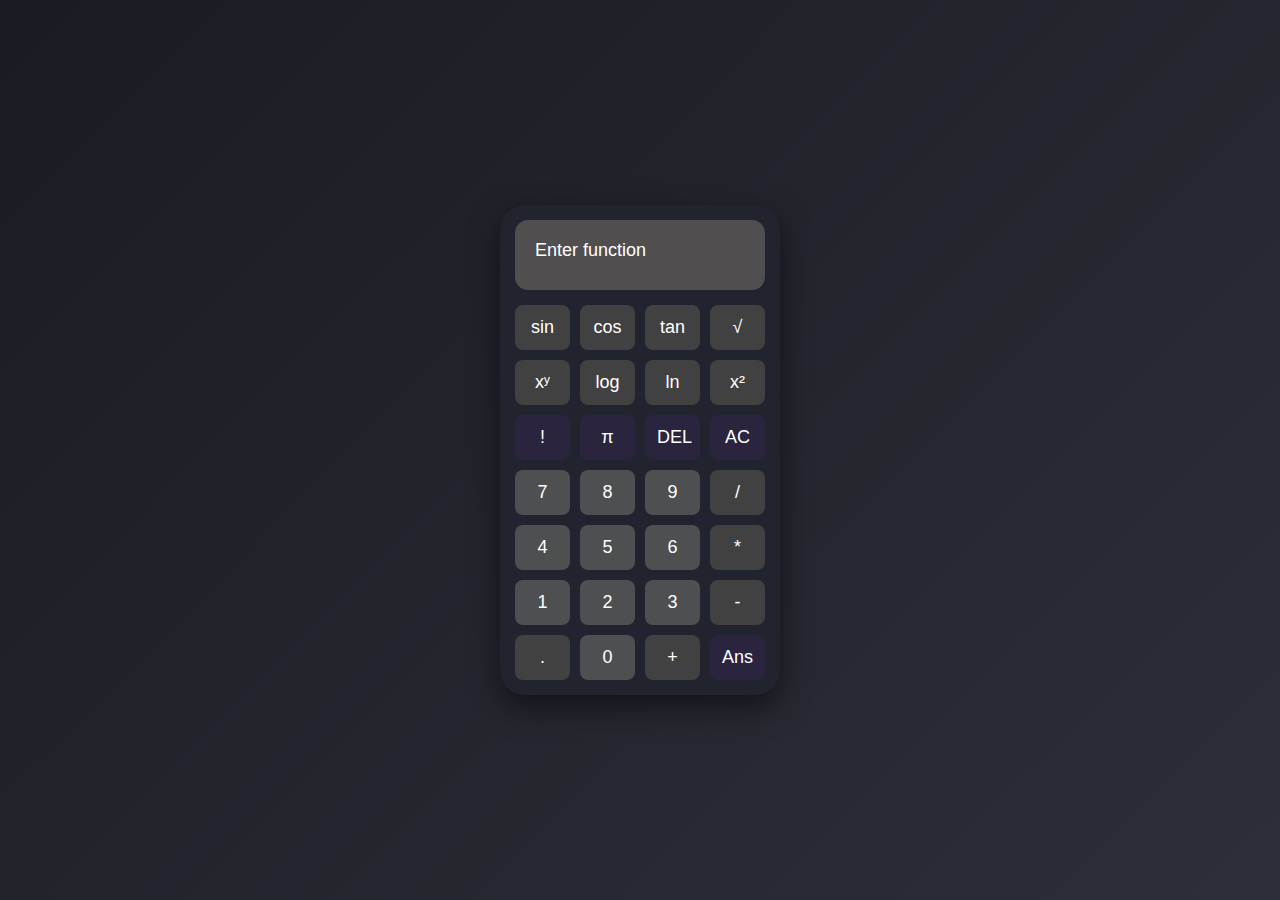
<file: index.html>
<!DOCTYPE html>
<html lang="en">

<head>
  <meta charset="UTF-8" />
  <meta name="viewport" content="width=device-width, initial-scale=1.0" />
  <title>Scientific Calculator</title>
  <link rel="stylesheet" href="css/styles.css" />
</head>

<body>
  <div class="calculator">
    <section class="display" id="display">
      <div class="question" id="question"></div>
      <div class="answer" id="answer"></div>
    </section>

    <section class="buttons">

      <button class="sci">sin</button>
      <button class="sci">cos</button>
      <button class="sci">tan</button>
      <button class="sci">√</button>

      <button class="sci">xʸ</button>

      <button class="sci">log</button>
      <button class="sci">ln</button>
      <button class="sci">x²</button>
      <button class="control">!</button>

      <button class="control">π</button>
      <button class="control">DEL</button>
      <button class="control">AC</button>
      <button>7</button>

      <button>8</button>
      <button>9</button>
      <button class="sci">/</button>
      <button>4</button>

      <button>5</button>
      <button>6</button>
      <button class="sci">*</button>
      <button>1</button>

      <button>2</button>
      <button>3</button>
      <button class="sci">-</button>

      <button class="sci">.</button>
      <button>0</button>
      <button class="sci">+</button>
      <button class="control">Ans</button>
    </section>
  </div>
  <script src="js/app.js"></script>
</body>

</html>
</file>
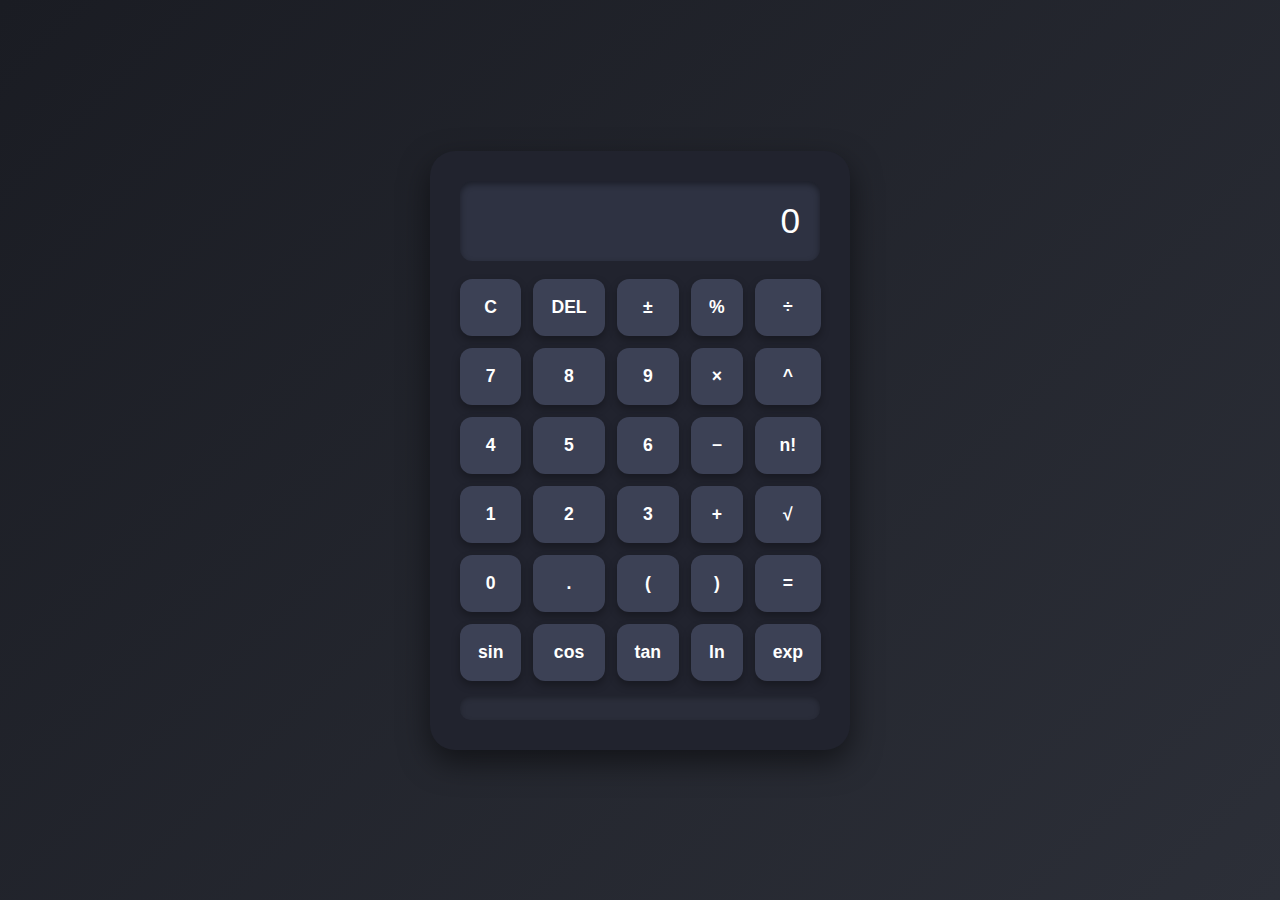
<file: calc.html>
<!DOCTYPE html>
<html lang="en">

<head>
  <meta charset="UTF-8">
  <meta name="viewport" content="width=device-width, initial-scale=1.0">
  <title>Advanced Calculator</title>
  <style>
    * {
      margin: 0;
      padding: 0;
      box-sizing: border-box;
    }

    body {
      font-family: Arial, sans-serif;
      background: linear-gradient(135deg, #1a1c23, #2c2f38);
      color: #fff;
      display: flex;
      justify-content: center;
      align-items: center;
      height: 100vh;
    }

    .calculator {
      background: #21232e;
      padding: 30px;
      border-radius: 25px;
      box-shadow: 0 12px 30px rgba(0, 0, 0, 0.5);
      max-width: 420px;
      width: 100%;
    }

    .display {
      background: #2e3242;
      padding: 20px;
      border-radius: 12px;
      margin-bottom: 18px;
      font-size: 2.2rem;
      text-align: right;
      min-height: 60px;
      word-wrap: break-word;
      box-shadow: inset 0 3px 6px rgba(0, 0, 0, 0.4);
      transition: background 0.3s ease;
    }

    .buttons {
      display: grid;
      grid-template-columns: repeat(5, 1fr);
      gap: 12px;
    }

    button {
      padding: 18px;
      border: none;
      border-radius: 12px;
      background: #3c4155;
      color: #fff;
      font-size: 1.1rem;
      font-weight: bold;
      transition: all 0.2s ease;
      box-shadow: 0 4px 8px rgba(0, 0, 0, 0.3);
    }

    button:hover {
      background: #5a6280;
      transform: scale(1.07);
    }

    button:active {
      transform: scale(0.95);
      box-shadow: inset 0 2px 5px rgba(0, 0, 0, 0.4);
    }

    .history {
      margin-top: 15px;
      max-height: 120px;
      overflow-y: auto;
      background: #2a2d3a;
      padding: 12px;
      border-radius: 10px;
      font-size: 0.95rem;
      box-shadow: inset 0 2px 5px rgba(0, 0, 0, 0.25);
    }

    .history div {
      padding: 3px 0;
      border-bottom: 1px solid rgba(255, 255, 255, 0.1);
    }

    .history div:last-child {
      border-bottom: none;
    }
  </style>
</head>

<body>
  <div class="calculator">
    <div id="display" class="display">0</div>
    <div class="buttons">
      <button onclick="clearDisplay()">C</button>
      <button onclick="deleteChar()">DEL</button>
      <button onclick="toggleSign()">±</button>
      <button onclick="append('%')">%</button>
      <button onclick="append('/')">÷</button>

      <button onclick="append('7')">7</button>
      <button onclick="append('8')">8</button>
      <button onclick="append('9')">9</button>
      <button onclick="append('*')">×</button>
      <button onclick="append('^')">^</button>

      <button onclick="append('4')">4</button>
      <button onclick="append('5')">5</button>
      <button onclick="append('6')">6</button>
      <button onclick="append('-')">−</button>
      <button onclick="append('!')">n!</button>

      <button onclick="append('1')">1</button>
      <button onclick="append('2')">2</button>
      <button onclick="append('3')">3</button>
      <button onclick="append('+')">+</button>
      <button onclick="append('Math.sqrt(')">√</button>

      <button onclick="append('0')">0</button>
      <button onclick="append('.')">.</button>
      <button onclick="append('(')">(</button>
      <button onclick="append(')')">)</button>
      <button onclick="calculate()">=</button>

      <button onclick="append('Math.sin(')">sin</button>
      <button onclick="append('Math.cos(')">cos</button>
      <button onclick="append('Math.tan(')">tan</button>
      <button onclick="append('Math.log(')">ln</button>
      <button onclick="append('Math.exp(')">exp</button>
    </div>
    <div id="history" class="history"></div>
  </div>

  <script>
    let display = document.getElementById('display');
    let historyBox = document.getElementById('history');
    let expression = '';

    function append(value) {
      expression += value;
      display.innerText = expression;
    }
    function clearDisplay() {
      expression = '';
      display.innerText = '0';
    }
    function deleteChar() {
      expression = expression.slice(0, -1);
      display.innerText = expression || '0';
    }
    function toggleSign() {
      if (expression) {
        expression = '(' + expression + ')*-1';
        calculate();
      }
    }
    function factorial(n) {
      if (n < 0) return NaN;
      if (n === 0 || n === 1) return 1;
      return n * factorial(n - 1);
    }
    function calculate() {
      try {
        let exp = expression.replace(/(\d+)!/g, (_, n) => factorial(parseInt(n)));
        exp = exp.replace(/\^/g, '**');
        let result = Function('return ' + exp)();
        if (isNaN(result) || !isFinite(result)) throw 'Error';
        display.innerText = result;
        historyBox.innerHTML += `<div>${expression} = ${result}</div>`;
        expression = result.toString();
      } catch {
        display.innerText = 'Error';
        expression = '';
      }
    }
    document.addEventListener('keydown', (e) => {
      if ((e.key >= '0' && e.key <= '9') || ['+', '-', '*', '/', '.', '(', ')', '%', '^'].includes(e.key)) append(e.key);
      if (e.key === 'Enter') calculate();
      if (e.key === 'Backspace') deleteChar();
    });
  </script>
</body>

</html>
</file>
<file: css/styles.css>
* {
  margin: 0;
  padding: 0;
  box-sizing: border-box;
  font-family: 'Segoe UI', Tahoma, Geneva, Verdana, sans-serif;
}

body {
   font-family: Arial, sans-serif;
      background: linear-gradient(135deg, #1a1c23, #2c2f38);
      color: #fff;
      display: flex;
      justify-content: center;
      align-items: center;
      height: 100vh;
}

.calculator {
  background: #21232e;
  border-radius: 25px;
  box-shadow: 0 12px 30px rgba(0, 0, 0, 0.5);
  padding: 15px;
  max-width: 280px;
  width: 100%;
  box-shadow: 0 12px 30px rgba(0, 0, 0, 0.5);
  display: flex;
  flex-direction: column;
}

.display {
  background: #504e4e;
  color: #fff;
  padding: 20px;
  border-radius: 13px;
  margin-bottom: 15px;
  min-height: 70px;
  display: flex;
  flex-direction: column;
  justify-content: space-between;
}

.question {
  font-size: 18px;
  text-align: left;
  opacity: 3.5;
}

.answer {
  font-size: 20px;
  text-align: right;
  font-weight: bold;
}

.buttons {
  display: grid;
  grid-template-columns: repeat(4, 55px);
  gap: 10px;
}

button {
  background: #4e4f50;
  color: #fff;
  border: none;
  border-radius: 8px;
  font-size: 18px;
  padding: 12px;
  cursor: pointer;
}

button:hover {
  background: #4C4C4C;
  transform: scale(1.05);
  box-shadow: 0 0 8px #373738;
}

button:active {
  background: #9b3737;
}

button.sci {
  background: #414142;
}

button.control {
  background: #2a243f;
}

button.sci:hover,
button.control:hover {
  background: #595ba0;
}

@media screen and (max-width: 800px) {

  body {
    font-family: Arial, sans-serif;
    background: linear-gradient(135deg, #1a1c23, #2c2f38);
    color: #fff;
    display: flex;
    justify-content: center;
    align-items: center;
    height: 100vh;
  }

  html,
  body {
    margin: 0;
    padding: 0;
    width: 100%;
    height: 100%;
  }

  .calculator {
    background: #21232e;
    padding: 30px;
    border-radius: 25px;
    box-shadow: 0 12px 30px rgba(0, 0, 0, 0.5);
    max-width: 420px;
    width: 100%;
  }

  .display {
    min-height: 120px;
    font-size: 12px;
    padding: 20px;
  }

  .question {
    font-size: 25px;
  }

  .answer {
    font-size: 30px;
    font-weight: bold;
  }

  .buttons {
    display: grid;
    grid-template-columns: repeat(4, 1fr);
    gap: 8px;
    padding-bottom: 16px;
  }

  button {
    font-size: 20px;
    padding: 18px;
    border-radius: 12px;
  }
}
</file>
